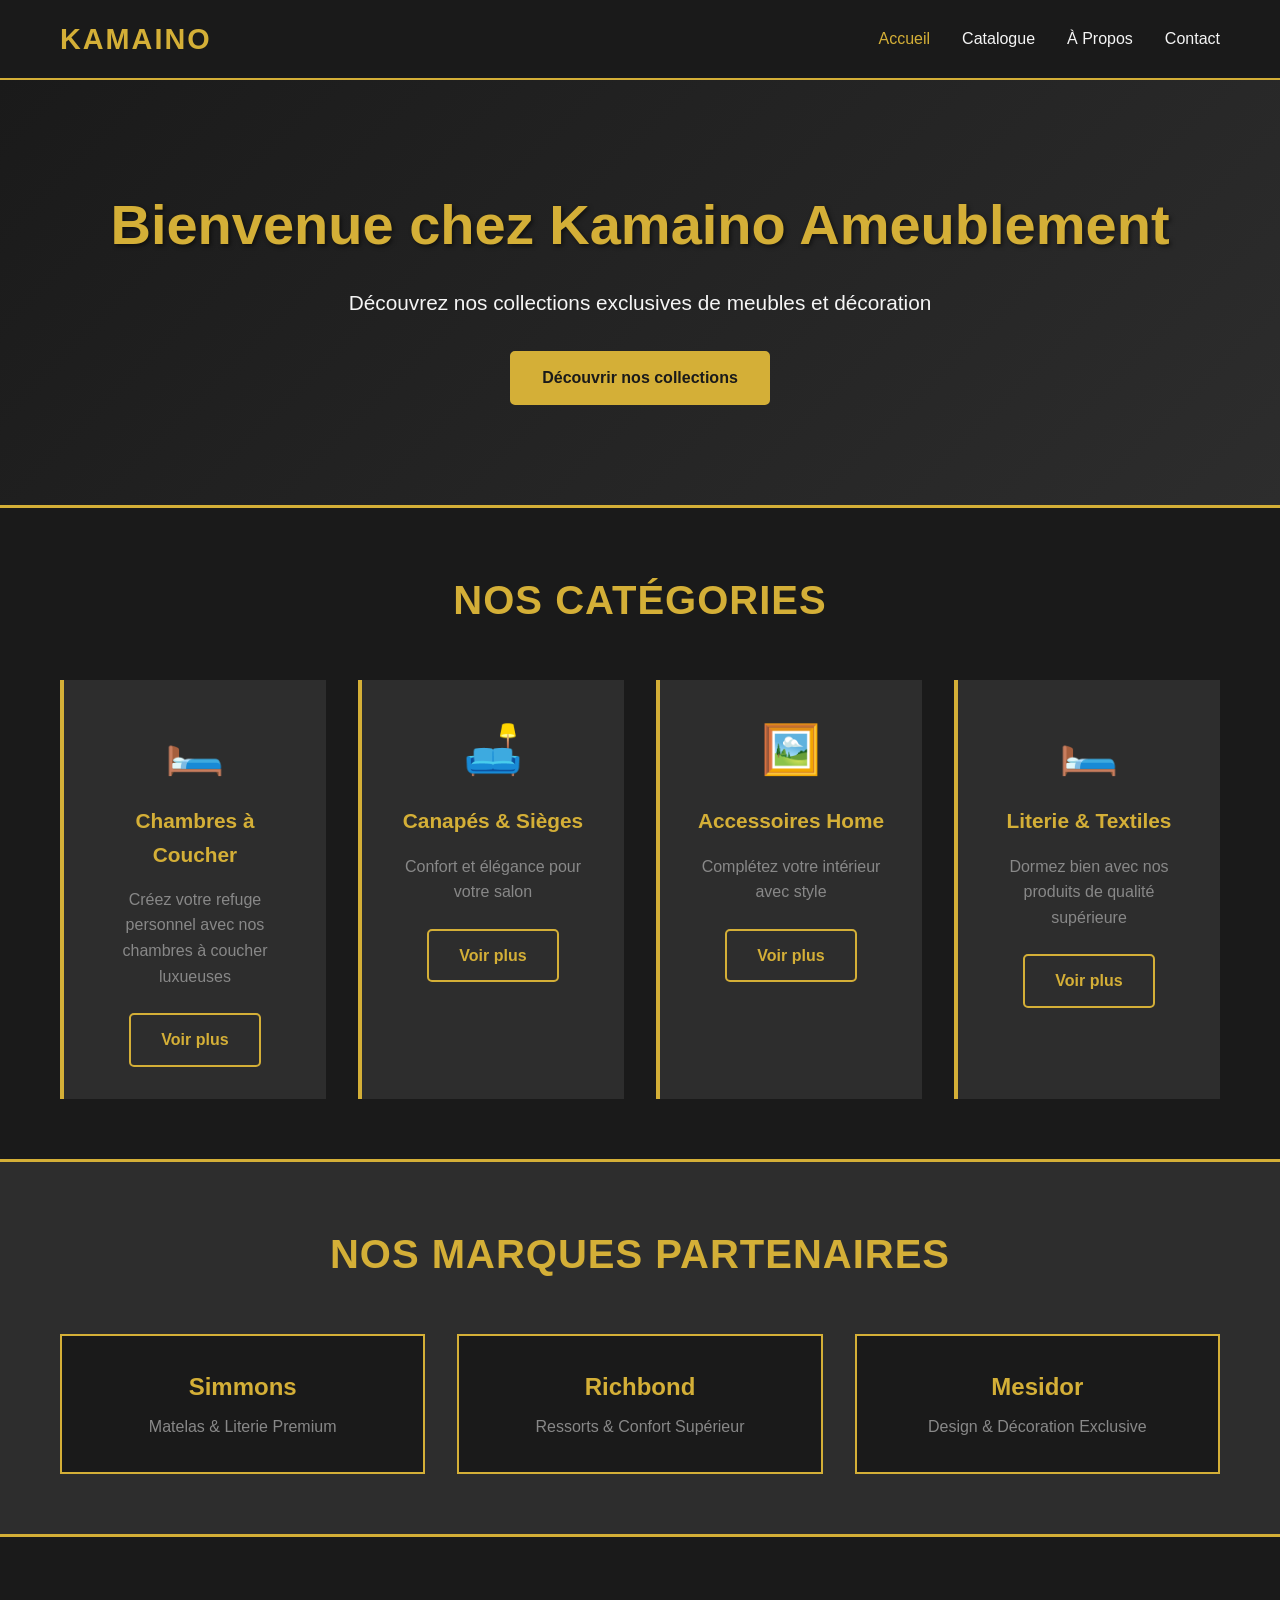
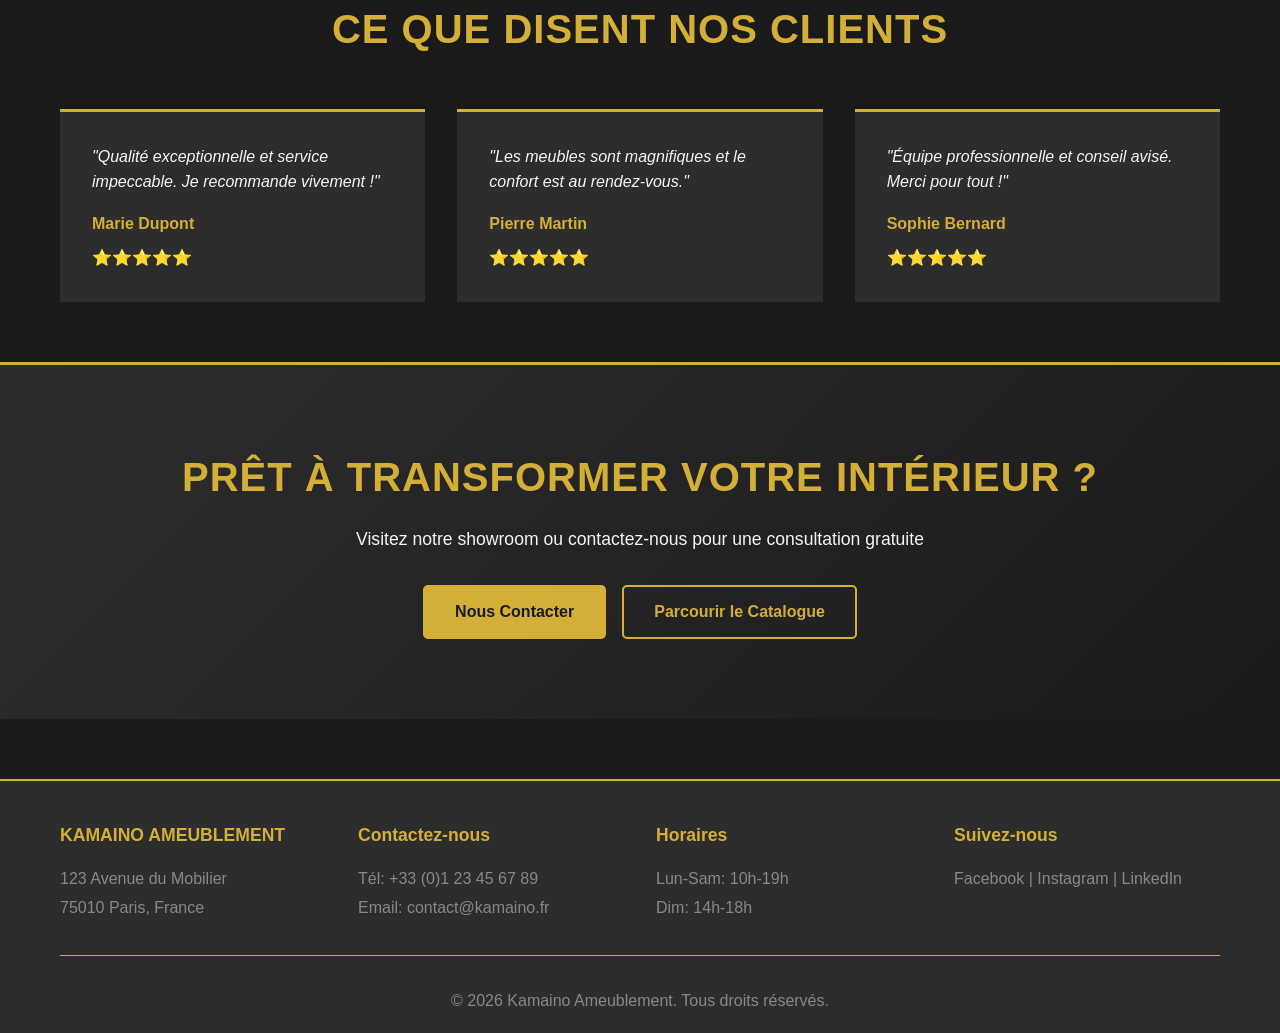
<file: index.html>
<!DOCTYPE html>
<html lang="fr">
<head>
    <meta charset="UTF-8">
    <meta name="viewport" content="width=device-width, initial-scale=1.0">
    <title>Kamaino Ameublement - Meubles & Décoration Luxe</title>
    <link rel="stylesheet" href="style.css">
</head>
<body>
    <!-- NAVIGATION -->
    <nav class="navbar">
        <div class="container">
            <div class="logo">KAMAINO</div>
            <ul class="nav-menu">
                <li><a href="index.html" class="active">Accueil</a></li>
                <li><a href="catalogue.html">Catalogue</a></li>
                <li><a href="apropos.html">À Propos</a></li>
                <li><a href="contact.html">Contact</a></li>
            </ul>
        </div>
    </nav>

    <!-- HERO SECTION -->
    <section class="hero">
        <div class="hero-content">
            <h1>Bienvenue chez Kamaino Ameublement</h1>
            <p>Découvrez nos collections exclusives de meubles et décoration</p>
            <a href="catalogue.html" class="btn btn-primary">Découvrir nos collections</a>
        </div>
    </section>

    <!-- CATEGORIES PRINCIPALES -->
    <section class="categories">
        <div class="container">
            <h2>Nos Catégories</h2>
            <div class="categories-grid">
                <div class="category-card">
                    <div class="category-icon">🛏️</div>
                    <h3>Chambres à Coucher</h3>
                    <p>Créez votre refuge personnel avec nos chambres à coucher luxueuses</p>
                    <a href="chambres.html" class="btn btn-secondary">Voir plus</a>
                </div>
                <div class="category-card">
                    <div class="category-icon">🛋️</div>
                    <h3>Canapés & Sièges</h3>
                    <p>Confort et élégance pour votre salon</p>
                    <a href="canapes.html" class="btn btn-secondary">Voir plus</a>
                </div>
                <div class="category-card">
                    <div class="category-icon">🖼️</div>
                    <h3>Accessoires Home</h3>
                    <p>Complétez votre intérieur avec style</p>
                    <a href="accessoires.html" class="btn btn-secondary">Voir plus</a>
                </div>
                <div class="category-card">
                    <div class="category-icon">🛏️</div>
                    <h3>Literie & Textiles</h3>
                    <p>Dormez bien avec nos produits de qualité supérieure</p>
                    <a href="literie.html" class="btn btn-secondary">Voir plus</a>
                </div>
            </div>
        </div>
    </section>

    <!-- MARQUES PARTENAIRES -->
    <section class="brands">
        <div class="container">
            <h2>Nos Marques Partenaires</h2>
            <div class="brands-grid">
                <div class="brand-card">
                    <h3>Simmons</h3>
                    <p>Matelas & Literie Premium</p>
                </div>
                <div class="brand-card">
                    <h3>Richbond</h3>
                    <p>Ressorts & Confort Supérieur</p>
                </div>
                <div class="brand-card">
                    <h3>Mesidor</h3>
                    <p>Design & Décoration Exclusive</p>
                </div>
            </div>
        </div>
    </section>

    <!-- TEMOIGNAGES -->
    <section class="testimonials">
        <div class="container">
            <h2>Ce que disent nos clients</h2>
            <div class="testimonials-grid">
                <div class="testimonial-card">
                    <p>"Qualité exceptionnelle et service impeccable. Je recommande vivement !"</p>
                    <h4>Marie Dupont</h4>
                    <span>⭐⭐⭐⭐⭐</span>
                </div>
                <div class="testimonial-card">
                    <p>"Les meubles sont magnifiques et le confort est au rendez-vous."</p>
                    <h4>Pierre Martin</h4>
                    <span>⭐⭐⭐⭐⭐</span>
                </div>
                <div class="testimonial-card">
                    <p>"Équipe professionnelle et conseil avisé. Merci pour tout !"</p>
                    <h4>Sophie Bernard</h4>
                    <span>⭐⭐⭐⭐⭐</span>
                </div>
            </div>
        </div>
    </section>

    <!-- APPEL À L'ACTION -->
    <section class="cta">
        <div class="container">
            <h2>Prêt à transformer votre intérieur ?</h2>
            <p>Visitez notre showroom ou contactez-nous pour une consultation gratuite</p>
            <div class="cta-buttons">
                <a href="contact.html" class="btn btn-primary">Nous Contacter</a>
                <a href="catalogue.html" class="btn btn-secondary">Parcourir le Catalogue</a>
            </div>
        </div>
    </section>

    <!-- FOOTER -->
    <footer class="footer">
        <div class="container">
            <div class="footer-content">
                <div class="footer-section">
                    <h4>KAMAINO AMEUBLEMENT</h4>
                    <p>123 Avenue du Mobilier<br>75010 Paris, France</p>
                </div>
                <div class="footer-section">
                    <h4>Contactez-nous</h4>
                    <p>Tél: +33 (0)1 23 45 67 89<br>Email: contact@kamaino.fr</p>
                </div>
                <div class="footer-section">
                    <h4>Horaires</h4>
                    <p>Lun-Sam: 10h-19h<br>Dim: 14h-18h</p>
                </div>
                <div class="footer-section">
                    <h4>Suivez-nous</h4>
                    <p>Facebook | Instagram | LinkedIn</p>
                </div>
            </div>
            <div class="footer-bottom">
                <p>&copy; 2026 Kamaino Ameublement. Tous droits réservés.</p>
            </div>
        </div>
    </footer>
</body>
</html>
</file>
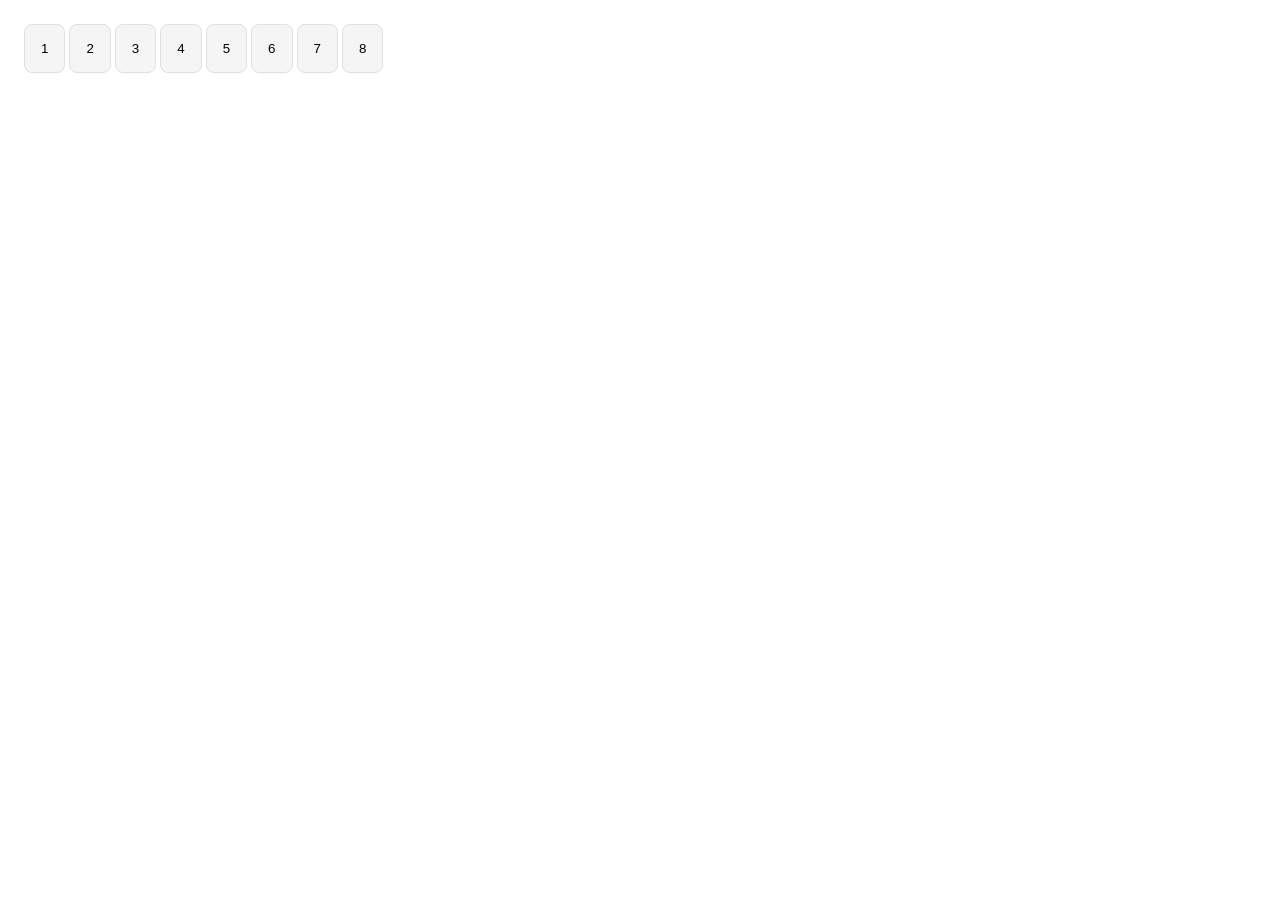
<file: pad-adapter-example.html>
<!DOCTYPE html>
<html lang="fr">
<head>
  <meta charset="UTF-8">
  <meta name="viewport" content="width=device-width, initial-scale=1.0">
  <title>Pad Adapter Mobile</title>
  <link rel="stylesheet" href="pad-adapter-mobile.css">
</head>
<body>
  <div class="pad-adapter">
    <div class="pad-container">
      <button class="pad-item">1</button>
      <button class="pad-item">2</button>
      <button class="pad-item">3</button>
      <button class="pad-item">4</button>
      <button class="pad-item">5</button>
      <button class="pad-item">6</button>
      <button class="pad-item">7</button>
      <button class="pad-item">8</button>
    </div>
  </div>
</body>
</html>
</file>
<file: style.css>
/* VARIABLES DE COULEURS */
:root {
    --primary-black: #1a1a1a;
    --secondary-black: #2d2d2d;
    --accent-gold: #d4af37;
    --text-white: #ffffff;
    --text-light: #f5f5f5;
    --gray: #888888;
}

/* RESET & BASE */
* {
    margin: 0;
    padding: 0;
    box-sizing: border-box;
}

html, body {
    font-family: 'Segoe UI', Tahoma, Geneva, Verdana, sans-serif;
    background-color: var(--primary-black);
    color: var(--text-light);
    line-height: 1.6;
}

.container {
    max-width: 1200px;
    margin: 0 auto;
    padding: 0 20px;
}

/* NAVIGATION */
.navbar {
    background-color: var(--primary-black);
    border-bottom: 2px solid var(--accent-gold);
    padding: 1rem 0;
    position: sticky;
    top: 0;
    z-index: 1000;
}

.navbar .container {
    display: flex;
    justify-content: space-between;
    align-items: center;
}

.logo {
    font-size: 1.8rem;
    font-weight: bold;
    color: var(--accent-gold);
    letter-spacing: 2px;
}

.nav-menu {
    display: flex;
    list-style: none;
    gap: 2rem;
}

.nav-menu a {
    color: var(--text-light);
    text-decoration: none;
    transition: color 0.3s ease;
    font-weight: 500;
}

.nav-menu a:hover,
.nav-menu a.active {
    color: var(--accent-gold);
}

/* HERO SECTION */
.hero {
    background: linear-gradient(135deg, var(--primary-black) 0%, var(--secondary-black) 100%);
    padding: 100px 20px;
    text-align: center;
    border-bottom: 3px solid var(--accent-gold);
}

.hero-content h1 {
    font-size: 3.5rem;
    color: var(--accent-gold);
    margin-bottom: 1rem;
    text-shadow: 2px 2px 4px rgba(0, 0, 0, 0.5);
}

.hero-content p {
    font-size: 1.3rem;
    color: var(--text-light);
    margin-bottom: 2rem;
}

/* BUTTONS */
.btn {
    display: inline-block;
    padding: 12px 30px;
    border-radius: 5px;
    text-decoration: none;
    font-weight: 600;
    transition: all 0.3s ease;
    cursor: pointer;
    border: 2px solid transparent;
}

.btn-primary {
    background-color: var(--accent-gold);
    color: var(--primary-black);
    border-color: var(--accent-gold);
}

.btn-primary:hover {
    background-color: transparent;
    color: var(--accent-gold);
    transform: scale(1.05);
}

.btn-secondary {
    background-color: transparent;
    color: var(--accent-gold);
    border-color: var(--accent-gold);
}

.btn-secondary:hover {
    background-color: var(--accent-gold);
    color: var(--primary-black);
    transform: scale(1.05);
}

/* CATEGORIES SECTION */
.categories {
    padding: 60px 20px;
    background-color: var(--primary-black);
}

.categories h2 {
    font-size: 2.5rem;
    color: var(--accent-gold);
    text-align: center;
    margin-bottom: 3rem;
    text-transform: uppercase;
    letter-spacing: 1px;
}

.categories-grid {
    display: grid;
    grid-template-columns: repeat(auto-fit, minmax(250px, 1fr));
    gap: 2rem;
}

.category-card {
    background-color: var(--secondary-black);
    padding: 2rem;
    border-left: 4px solid var(--accent-gold);
    transition: all 0.3s ease;
    text-align: center;
}

.category-card:hover {
    transform: translateY(-10px);
    box-shadow: 0 10px 30px rgba(212, 175, 55, 0.2);
}

.category-icon {
    font-size: 3rem;
    margin-bottom: 1rem;
}

.category-card h3 {
    color: var(--accent-gold);
    margin-bottom: 1rem;
    font-size: 1.3rem;
}

.category-card p {
    color: var(--gray);
    margin-bottom: 1.5rem;
}

/* BRANDS SECTION */
.brands {
    padding: 60px 20px;
    background-color: var(--secondary-black);
    border-top: 3px solid var(--accent-gold);
    border-bottom: 3px solid var(--accent-gold);
}

.brands h2 {
    font-size: 2.5rem;
    color: var(--accent-gold);
    text-align: center;
    margin-bottom: 3rem;
    text-transform: uppercase;
    letter-spacing: 1px;
}

.brands-grid {
    display: grid;
    grid-template-columns: repeat(auto-fit, minmax(200px, 1fr));
    gap: 2rem;
}

.brand-card {
    background-color: var(--primary-black);
    padding: 2rem;
    text-align: center;
    border: 2px solid var(--accent-gold);
    transition: all 0.3s ease;
}

.brand-card:hover {
    box-shadow: 0 8px 20px rgba(212, 175, 55, 0.3);
    transform: scale(1.05);
}

.brand-card h3 {
    color: var(--accent-gold);
    font-size: 1.5rem;
    margin-bottom: 0.5rem;
}

.brand-card p {
    color: var(--gray);
}

/* TESTIMONIALS SECTION */
.testimonials {
    padding: 60px 20px;
    background-color: var(--primary-black);
}

.testimonials h2 {
    font-size: 2.5rem;
    color: var(--accent-gold);
    text-align: center;
    margin-bottom: 3rem;
    text-transform: uppercase;
    letter-spacing: 1px;
}

.testimonials-grid {
    display: grid;
    grid-template-columns: repeat(auto-fit, minmax(250px, 1fr));
    gap: 2rem;
}

.testimonial-card {
    background-color: var(--secondary-black);
    padding: 2rem;
    border-top: 3px solid var(--accent-gold);
    transition: all 0.3s ease;
}

.testimonial-card:hover {
    transform: translateY(-5px);
}

.testimonial-card p {
    color: var(--text-light);
    margin-bottom: 1rem;
    font-style: italic;
}

.testimonial-card h4 {
    color: var(--accent-gold);
    margin-bottom: 0.5rem;
}

.testimonial-card span {
    color: var(--accent-gold);
}

/* CTA SECTION */
.cta {
    padding: 80px 20px;
    background: linear-gradient(135deg, var(--secondary-black) 0%, var(--primary-black) 100%);
    text-align: center;
    border-top: 3px solid var(--accent-gold);
}

.cta h2 {
    font-size: 2.5rem;
    color: var(--accent-gold);
    margin-bottom: 1rem;
    text-transform: uppercase;
    letter-spacing: 1px;
}

.cta p {
    font-size: 1.1rem;
    color: var(--text-light);
    margin-bottom: 2rem;
}

.cta-buttons {
    display: flex;
    gap: 1rem;
    justify-content: center;
    flex-wrap: wrap;
}

/* FOOTER */
.footer {
    background-color: var(--secondary-black);
    border-top: 2px solid var(--accent-gold);
    padding: 40px 20px 20px;
    margin-top: 60px;
}

.footer-content {
    display: grid;
    grid-template-columns: repeat(auto-fit, minmax(200px, 1fr));
    gap: 2rem;
    margin-bottom: 2rem;
}

.footer-section h4 {
    color: var(--accent-gold);
    margin-bottom: 1rem;
    font-size: 1.1rem;
}

.footer-section p {
    color: var(--gray);
    line-height: 1.8;
}

.footer-bottom {
    text-align: center;
    padding-top: 2rem;
    border-top: 1px solid var(--accent-gold);
    color: var(--gray);
}

/* RESPONSIVE */
@media (max-width: 768px) {
    .hero-content h1 {
        font-size: 2rem;
    }

    .nav-menu {
        flex-direction: column;
        gap: 1rem;
    }

    .categories h2,
    .brands h2,
    .testimonials h2,
    .cta h2 {
        font-size: 2rem;
    }

    .cta-buttons {
        flex-direction: column;
    }

    .btn {
        width: 100%;
        text-align: center;
    }
}

@media (max-width: 480px) {
    .hero-content h1 {
        font-size: 1.5rem;
    }

    .hero-content p {
        font-size: 1rem;
    }

    .logo {
        font-size: 1.3rem;
    }

    .navbar .container {
        flex-direction: column;
        gap: 1rem;
    }

    .nav-menu {
        width: 100%;
    }
}
</file>
<file: pad-adapter-mobile.css>
/* Mobile Pad Adapter - Responsive CSS */

/* Base Container */
.pad-adapter {
  display: grid;
  gap: 1rem;
  padding: 1rem;
  width: 100%;
  max-width: 100%;
}

/* Responsive Breakpoints */
@media (max-width: 768px) {
  .pad-adapter {
    padding: 0.75rem;
    gap: 0.75rem;
  }
}

@media (max-width: 480px) {
  .pad-adapter {
    padding: 0.5rem;
    gap: 0.5rem;
  }
}

/* Pad Items */
.pad-item {
  background-color: #f5f5f5;
  border-radius: 8px;
  padding: 1rem;
  border: 1px solid #e0e0e0;
  transition: all 0.3s ease;
}

.pad-item:active,
.pad-item:focus {
  background-color: #e8e8e8;
  transform: scale(0.98);
  box-shadow: 0 2px 8px rgba(0, 0, 0, 0.1);
}

/* Mobile Grid Layout */
@media (max-width: 768px) {
  .pad-container {
    display: grid;
    grid-template-columns: repeat(auto-fit, minmax(60px, 1fr));
    gap: 0.5rem;
  }
}

@media (max-width: 480px) {
  .pad-container {
    grid-template-columns: repeat(4, 1fr);
    gap: 0.4rem;
  }
}

/* Touchscreen Optimization */
@media (hover: none) and (pointer: coarse) {
  .pad-item {
    padding: 0.75rem;
    min-height: 50px;
    display: flex;
    align-items: center;
    justify-content: center;
  }

  .pad-item:active {
    opacity: 0.8;
  }
}

/* Text Sizing for Mobile */
@media (max-width: 768px) {
  .pad-item {
    font-size: 0.875rem;
  }
}

@media (max-width: 480px) {
  .pad-item {
    font-size: 0.75rem;
    padding: 0.5rem;
  }
}

/* Accessibility */
.pad-item:focus-visible {
  outline: 2px solid #4a90e2;
  outline-offset: 2px;
}

/* Landscape Orientation */
@media (max-height: 500px) and (orientation: landscape) {
  .pad-adapter {
    padding: 0.5rem;
  }

  .pad-item {
    padding: 0.5rem;
  }
}
</file>
